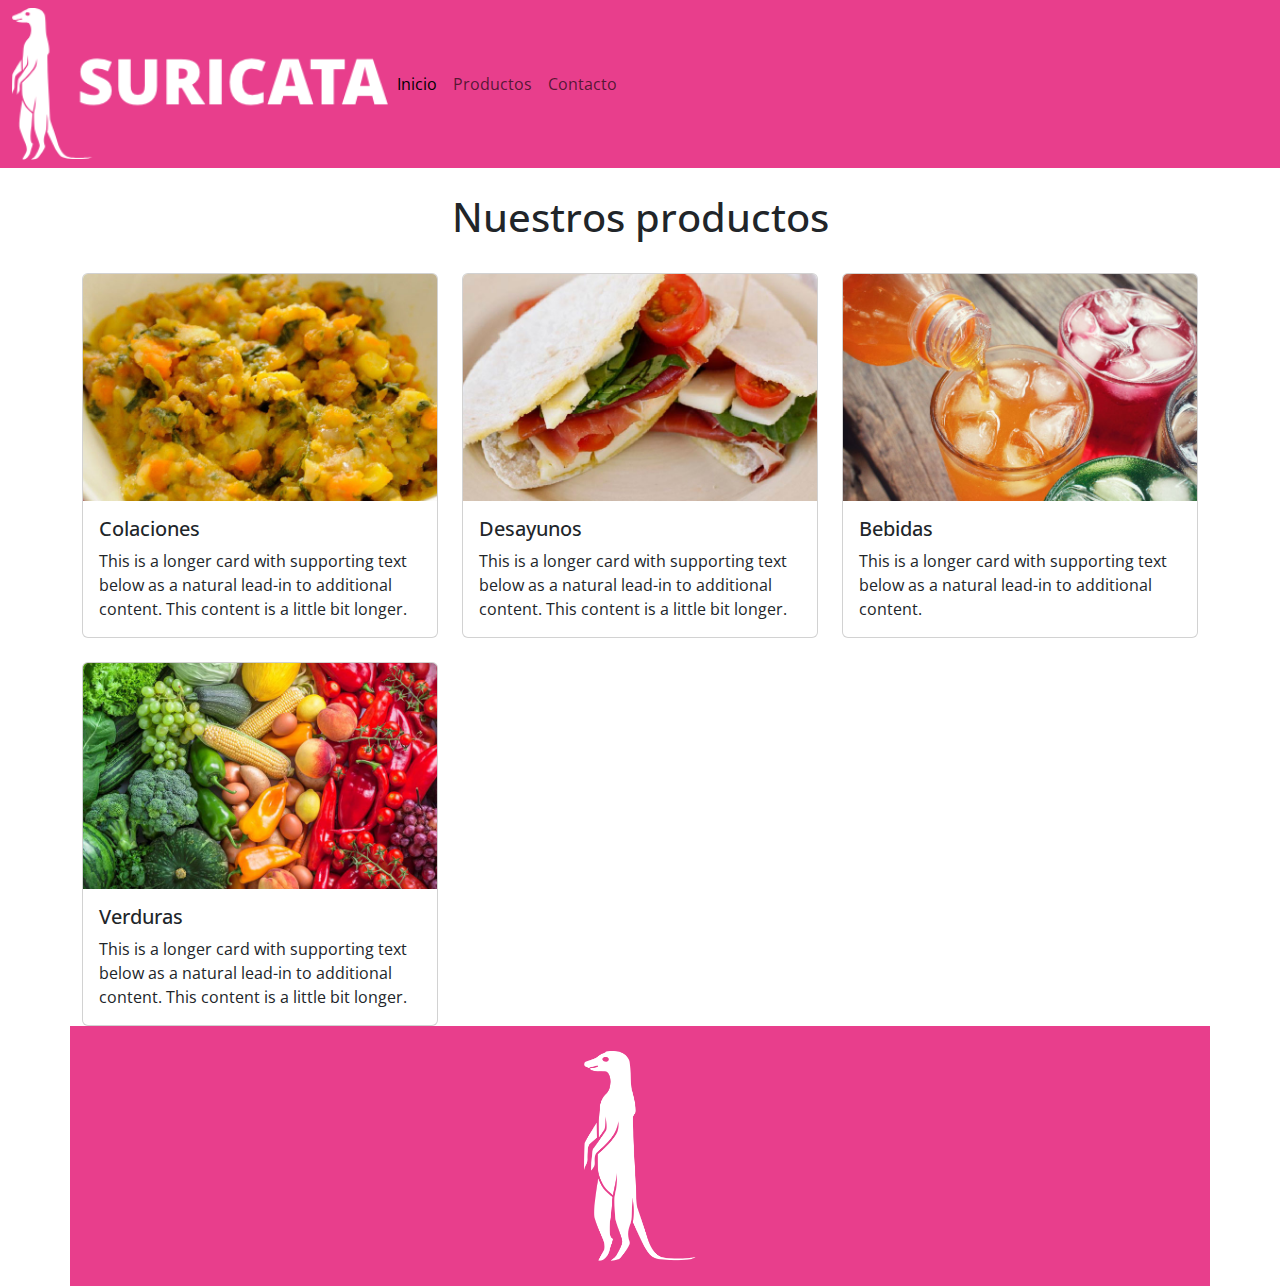
<file: indexmobile.html>
<!doctype html>
<html lang="en">
  <head>
    <meta charset="utf-8">
    <meta name="viewport" content="width=device-width, initial-scale=1">
    <title>Suricata page</title>
    <link href="https://cdn.jsdelivr.net/npm/bootstrap@5.3.3/dist/css/bootstrap.min.css" rel="stylesheet" integrity="sha384-QWTKZyjpPEjISv5WaRU9OFeRpok6YctnYmDr5pNlyT2bRjXh0JMhjY6hW+ALEwIH" crossorigin="anonymous">
    <!---css propio-->
    <link rel="stylesheet" href="assets/css/style.css">
    <!---Fuentes-->
    <link rel="preconnect" href="https://fonts.googleapis.com">
<link rel="preconnect" href="https://fonts.gstatic.com" crossorigin>
<link href="https://fonts.googleapis.com/css2?family=Open+Sans:ital,wght@0,300..800;1,300..800&display=swap" rel="stylesheet">



</head>
  <body>
   <header>
    <nav class="navbar navbar-expand-lg bg-body-tertiary">
        <div class="container-fluid">
          <img src="assets/img/logo.png" alt="" width="30%">
          <button class="navbar-toggler" type="button" data-bs-toggle="collapse" data-bs-target="#navbarNav" aria-controls="navbarNav" aria-expanded="false" aria-label="Toggle navigation">
            <span class="navbar-toggler-icon"></span>
          </button>
          <div class="collapse navbar-collapse" id="navbarNav">
            <ul class="navbar-nav">
              <li class="nav-item">
                <a class="nav-link active" aria-current="page" href="#">Inicio</a>
              </li>
              <li class="nav-item">
                <a class="nav-link" href="#">Productos</a>
              </li>
              <li class="nav-item">
                <a class="nav-link" href="#">Contacto</a>
              
            </ul>
          </div>
        </div>
      </nav>
   </header>
    
   <div class="container">
   <section class="seccion1">
        <h1 id="titulo">Nuestros productos</h1>
        <br>
        <div class="row row-cols-1 row-cols-md-3 g-4">
            <div class="col">
              <div class="card">
                <img src="assets/img/colaciones.jpg" class="card-img-top" alt="...">
                <div class="card-body">
                  <h5 class="card-title">Colaciones</h5>
                  <p class="card-text">This is a longer card with supporting text below as a natural lead-in to additional content. This content is a little bit longer.</p>
                </div>
              </div>
            </div>
            <div class="col">
              <div class="card">
                <img src="assets/img/desayunos.jpg" class="card-img-top" alt="...">
                <div class="card-body">
                  <h5 class="card-title">Desayunos</h5>
                  <p class="card-text">This is a longer card with supporting text below as a natural lead-in to additional content. This content is a little bit longer.</p>
                </div>
              </div>
            </div>
            <div class="col">
              <div class="card">
                <img src="assets/img/bebidas.jpg" class="card-img-top" alt="...">
                <div class="card-body">
                  <h5 class="card-title">Bebidas</h5>
                  <p class="card-text">This is a longer card with supporting text below as a natural lead-in to additional content.</p>
                </div>
              </div>
            </div>
            <div class="col">
              <div class="card">
                <img src="assets/img/verduras.jpg" class="card-img-top" alt="...">
                <div class="card-body">
                  <h5 class="card-title">Verduras</h5>
                  <p class="card-text">This is a longer card with supporting text below as a natural lead-in to additional content. This content is a little bit longer.</p>
                </div>
              </div>
            </div>
          </div>
          

    </section>
</div>
    
    <footer class="container">
        <img src="assets/img/logo-footer.png" alt="" width="10%">
    </footer>
    
    
    <script src="https://cdn.jsdelivr.net/npm/bootstrap@5.3.3/dist/js/bootstrap.bundle.min.js" integrity="sha384-YvpcrYf0tY3lHB60NNkmXc5s9fDVZLESaAA55NDzOxhy9GkcIdslK1eN7N6jIeHz" crossorigin="anonymous"></script>
  </body>
</html>
</file>
<file: assets/css/style.css>
body {
    font-family: "Open Sans", sans-serif;
    font-optical-sizing: auto;
    font-weight: <weight>;
    font-style: normal;
    font-variation-settings:
      "wdth" 100;
  }
  

.navbar{
    background-color: #E83E8C !important
}

.seccion1{
    vertical-align: middle;
    padding-top: 25px;
}

#titulo{
    text-align: center;
}

footer {
    padding: 25px;
    background-color: #E83E8C;
    text-align: center;
    padding: 25px;
}

i{
    text-align: center;
}
</file>
